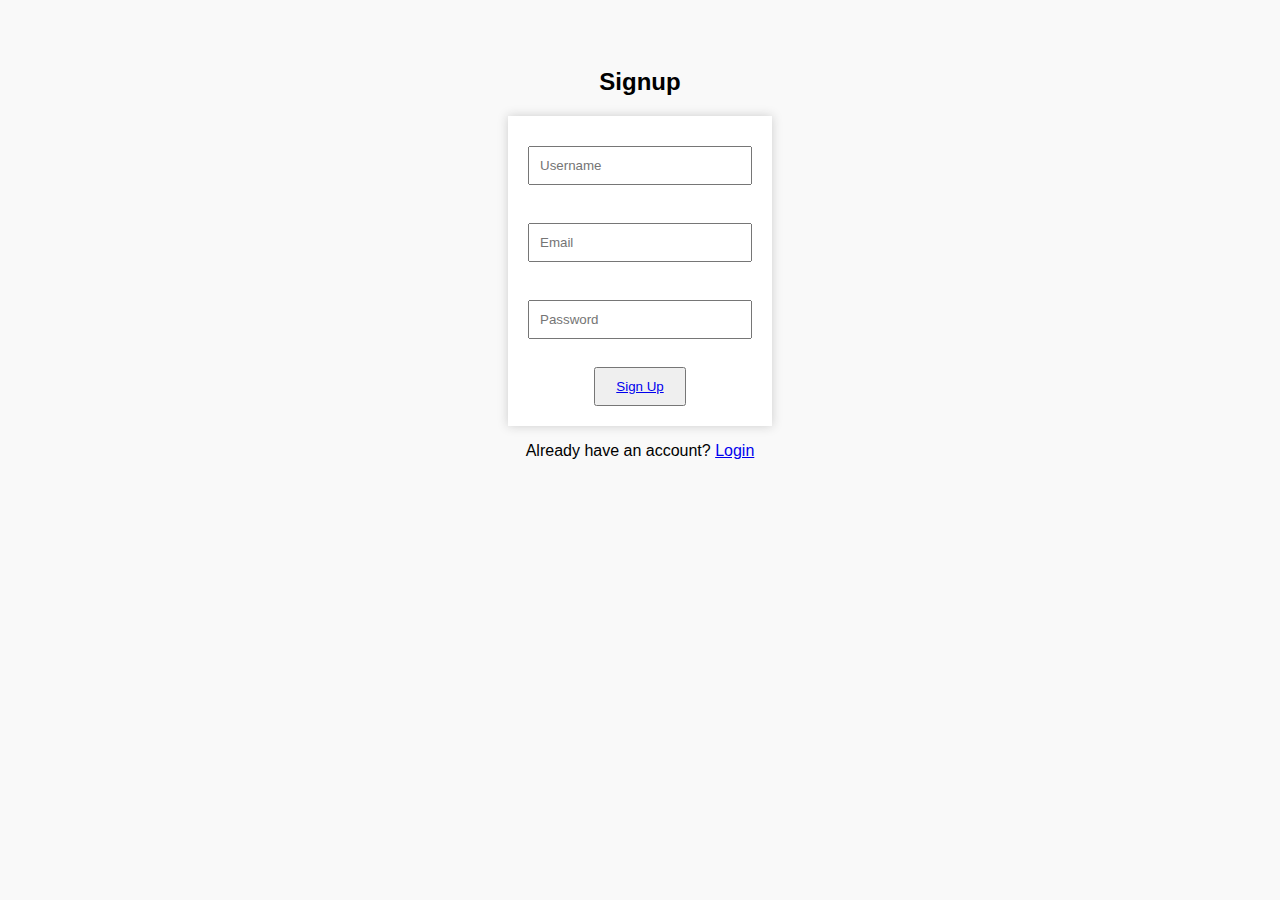
<file: index.html>
<!DOCTYPE html>
<html>
<head>
    <title>Signup</title>
    <link rel="stylesheet" href="style.css">
</head>
<body>
    <h2>Signup</h2>
    <form action="signup.php" method="POST">
        <input type="text" name="username" placeholder="Username" required><br>
        <input type="email" name="email" placeholder="Email" required><br>
        <input type="password" name="password" placeholder="Password" required><br>
        <button type="submit"><a href="home.html">Sign Up</a></button>
    </form>
    <p>Already have an account? <a href="login.html">Login</a></p>
</body>
</html>
</file>
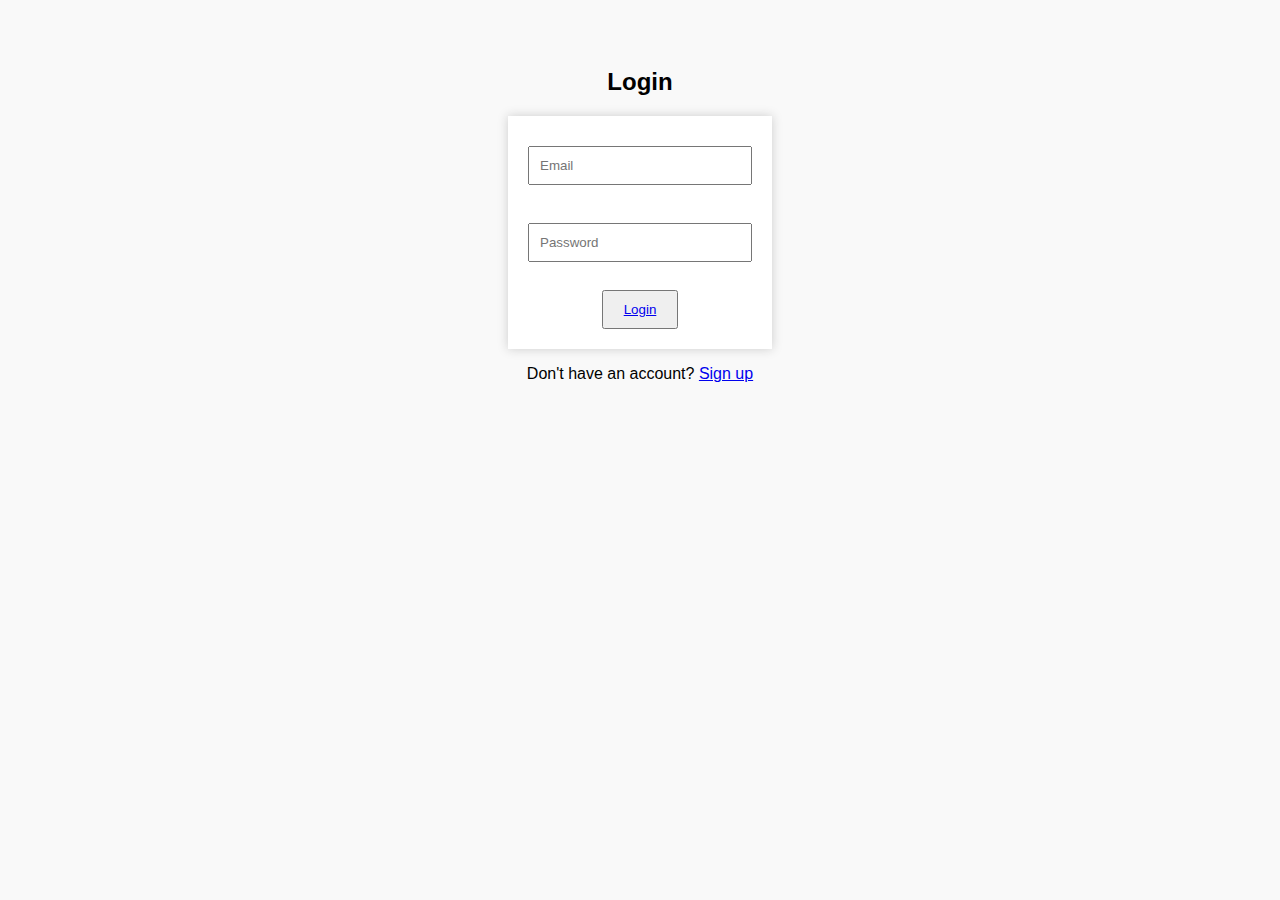
<file: login.html>
<!DOCTYPE html>
<html>
<head>
    <title>Login</title>
    <link rel="stylesheet" href="style.css">
</head>
<body>
    <h2>Login</h2>
    <form action="login.php" method="POST">
        <input type="email" name="email" placeholder="Email" required><br>
        <input type="password" name="password" placeholder="Password" required><br>
        <button type="submit"><a href="home.html">Login</a></button>
    </form>
    <p>Don't have an account? <a href="index.html">Sign up</a></p>
</body>
</html>
</file>
<file: style.css>
body {
    font-family: Arial;
    background-color: #f9f9f9;
    text-align: center;
    padding: 40px;
}
form {
    display: inline-block;
    background: #fff;
    padding: 20px;
    box-shadow: 0 0 10px #ccc;
}
input {
    display: block;
    margin: 10px auto;
    padding: 10px;
    width: 200px;
}
button {
    padding: 10px 20px;
}
</file>
